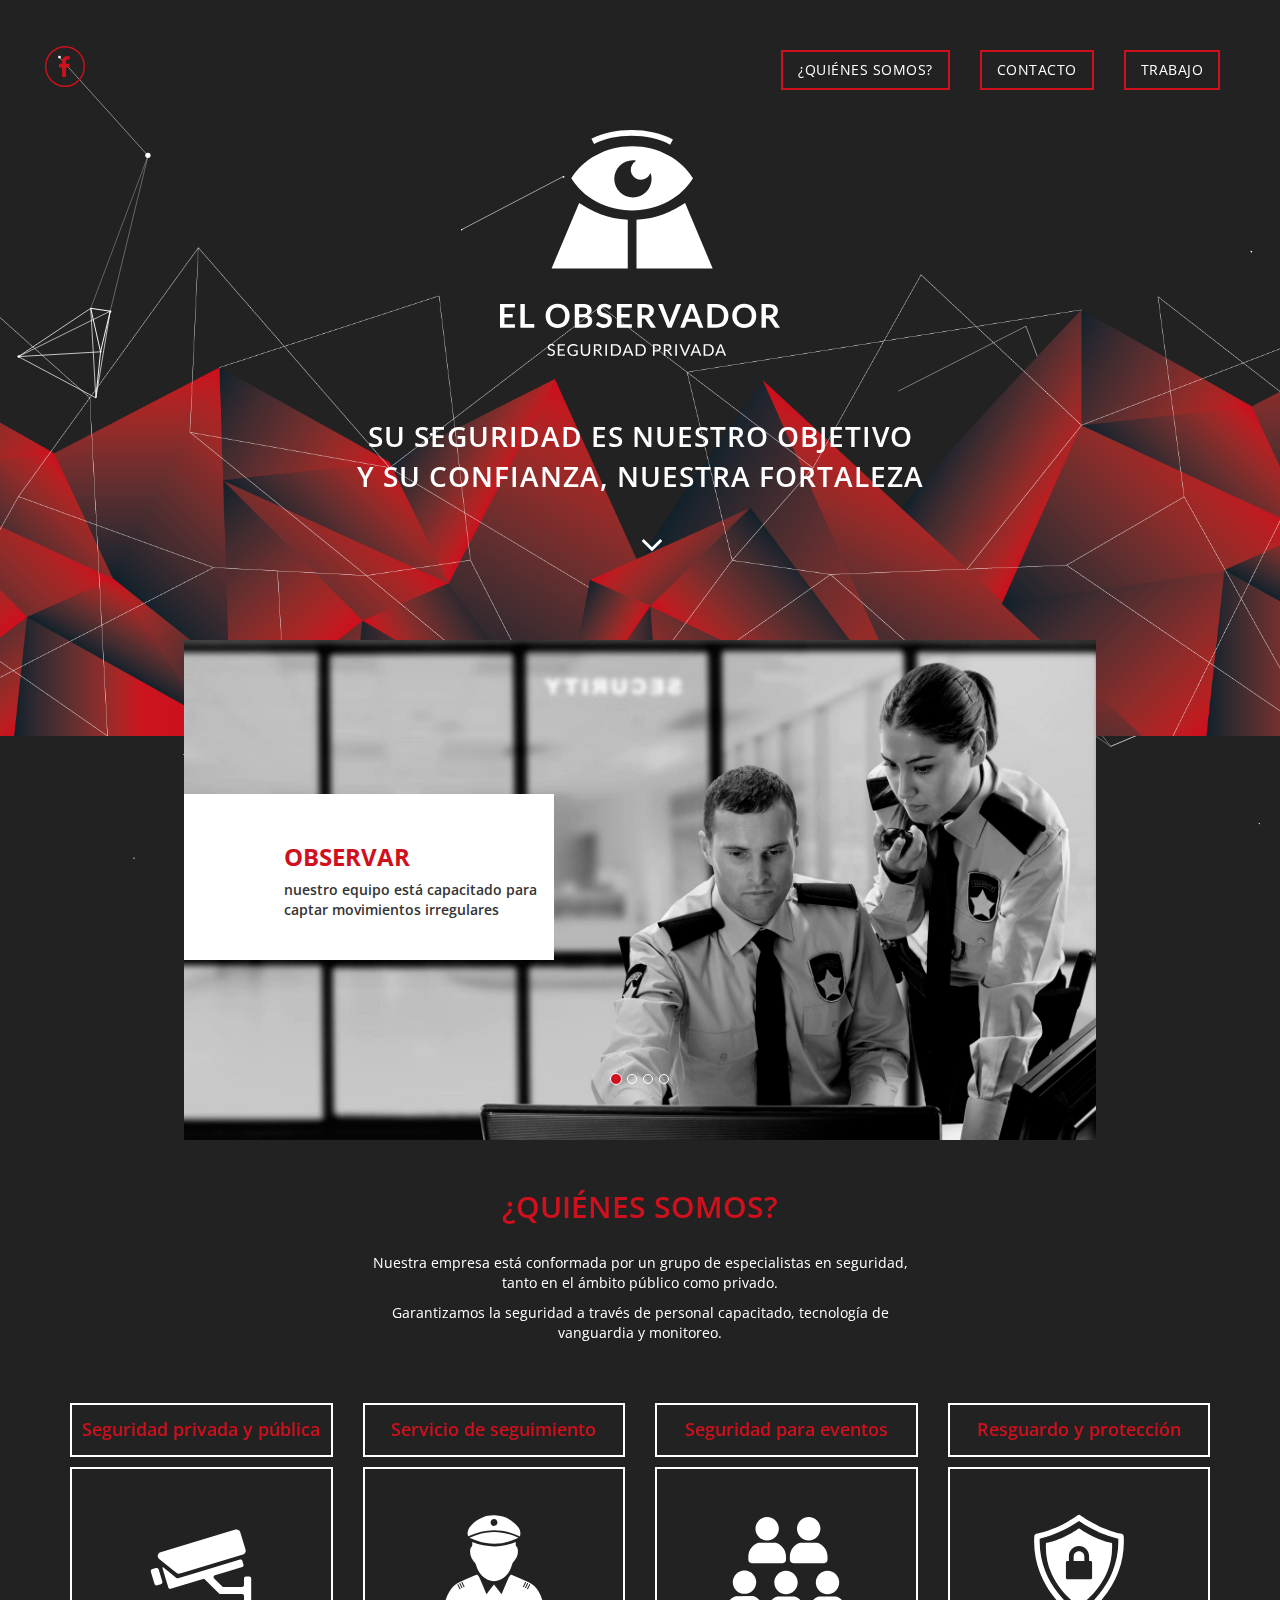
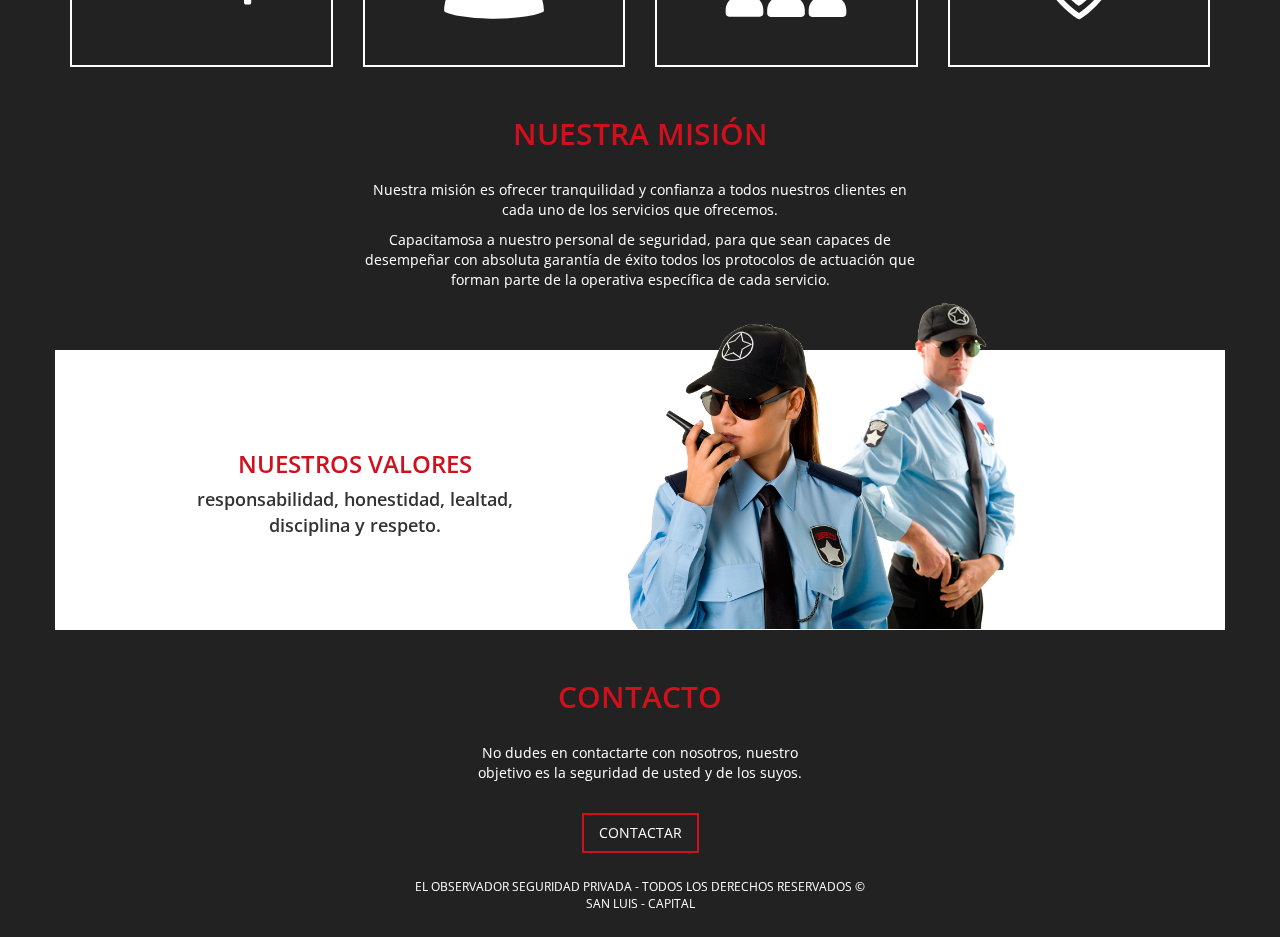
<file: index.html>
<!DOCTYPE html>
<html lang="es">
  <head>
    <meta charset="utf-8">
    <meta http-equiv="X-UA-Compatible" content="IE=edge">
    <meta name="viewport" content="width=device-width, initial-scale=1">

    <title>El Observador | Seguridad Privada</title>

    <!-- posicionamiento -->
    <meta name="description" content="">
    <meta name="author" content="">
    <meta name="summary" content="">
    <meta name="robots" content="">
    <meta name="keywords" content="">

    <!-- media social Facebook -->
    <meta property="og:title" content=""/>
    <meta property="og:url" content=""/>
    <meta property="og:image" content=""/>
    <meta property="og:description" content=""/>

    <link rel="stylesheet" href="css/pagecrossfade.css" type="text/css">
    <link rel="stylesheet" href="css/normalize.css" type="text/css">
    <link rel="stylesheet" href="css/bootstrap.css" type="text/css">
    <link rel="stylesheet" href="css/font-awesome.css" type="text/css">
    <link rel="stylesheet" href="css/style.css?ver=1.0" type="text/css">
    <link rel="stylesheet" href="css/responsive.css?ver=1.0" type="text/css">
    <link rel="icon" href="images/fav.png" type="image/png">

    <!--[if lt IE 9]>
      <script src="https://oss.maxcdn.com/html5shiv/3.7.3/html5shiv.min.js"></script>
      <script src="https://oss.maxcdn.com/respond/1.4.2/respond.min.js"></script>
    <![endif]-->
  </head>

  <body>
    <!-- NAV -->
    <nav class="navbar navbar-default">
      <div class="container-fluid">
        <!-- Brand and toggle get grouped for better mobile display -->

        <div class="social-media">
          <a href="https://www.facebook.com/elobservadorsp/" target="_blank" ><img src="images/facebook.svg" alt="facebook image-link"></a>
        </div>

        <div class="navbar-header">
          <button type="button" class="navbar-toggle x collapsed" data-toggle="collapse" data-target="#bs-example-navbar-collapse-1" aria-expanded="false">
            <span class="sr-only">Toggle navigation</span>
            <span class="icon-bar"></span>
            <span class="icon-bar"></span>
            <span class="icon-bar"></span>
          </button>
        </div>

          <!-- Collect the nav links, forms, and other content for toggling -->
          <div class="collapse navbar-collapse" id="bs-example-navbar-collapse-1">


            <ul class="nav navbar-nav">
              <li><a href="#whoarewe">¿QUIÉNES SOMOS?</a></li>
              <li><a href="contact.html" class="link">CONTACTO</a></li>
              <li><a href="job.html" class="link">TRABAJO</a></li>
            </ul>

          </div>
        </div><!-- /.navbar-collapse -->
      </div><!-- /.container-fluid -->
    </nav>
    <!-- NAV -->

    <!-- HEADER -->
    <header class="home-header">
      <div class="container-fluid">
        <div class="row">

          <div class="brand-header col-xs-12 text-center">
            <img src="images/brand.svg" class="center-block" alt="brand el-observador">
            <h1>SU SEGURIDAD ES NUESTRO OBJETIVO Y SU CONFIANZA, NUESTRA FORTALEZA</h1>
            <div class="bounce">
              <span class="arrow-down"><i class="fa fa-angle-down" aria-hidden="true"></i></span>
            </div>
          </div>

        </div>
      </div>
    </header>
    <!-- HEADER -->

    <!-- SLIDER -->
    <div class="slider hidden-xs">
      <div class="container">
        <div class="row">

          <div class="col-xs-12">
            <div id="carousel-example-generic" class="carousel slide" data-ride="carousel">

              <ol class="carousel-indicators">
                <li data-target="#carousel-example-generic" data-slide-to="0" class="active"></li>
                <li data-target="#carousel-example-generic" data-slide-to="1"></li>
                <li data-target="#carousel-example-generic" data-slide-to="2"></li>
                <li data-target="#carousel-example-generic" data-slide-to="3"></li>
              </ol>

              <div class="carousel-inner" role="listbox">
                <div class="item active">
                  <div class="title-slider">
                    <h3>OBSERVAR</h3>
                    <p>nuestro equipo está capacitado para captar movimientos irregulares</p>
                  </div>
                  <img src="images/slider-1.jpg" class="img-responsive" alt="">
                </div>

                <!-- <div class="item active">
                  <div class="title-slider">
                    <h3>OBSERVAR</h3>
                    <p>nuestro equipo está capacitado para captar movimientos irregulares</p>
                  </div>
                  <img src="images/slider-1.jpg" class="img-responsive" alt="">
                </div>

                <div class="item active">
                  <div class="title-slider">
                    <h3>OBSERVAR</h3>
                    <p>nuestro equipo está capacitado para captar movimientos irregulares</p>
                  </div>
                  <img src="images/slider-1.jpg" class="img-responsive" alt="">
                </div>

                <div class="item active">
                  <div class="title-slider">
                    <h3>OBSERVAR</h3>
                    <p>nuestro equipo está capacitado para captar movimientos irregulares</p>
                  </div>
                  <img src="images/slider-1.jpg" class="img-responsive" alt="">
                </div>                  -->
              </div>

            </div>
          </div>

        </div>
      </div>
    </div>
    <!-- SLIDER -->

    <!-- WHO ARE WE SECTION -->
    <section class="whoarewe-section" id="whoarewe">
      <div class="container">
        <div class="row">

          <div class="col-sm-6 col-sm-offset-3">
            <h2>¿QUIÉNES SOMOS?</h2>
            <p>Nuestra empresa está conformada por un grupo de especialistas en seguridad, tanto en el ámbito público como privado.</p>
            <p>Garantizamos la seguridad a través de personal capacitado, tecnología de vanguardia y monitoreo.</p>
          </div>

        </div>
      </div>
    </section>
    <!-- WHO ARE WE SECTION -->

    <!-- SERVICES SECTION -->
    <section class="services-section">
      <div class="container">
        <div class="row">

          <div class="col-sm-6 col-md-3 service-item">
            <h3>Seguridad privada y pública</h3>
            <div class="content-element">
              <div class="element 1">
                <img src="images/camera.svg" alt="">
              </div>
              <div class="element-hidden 1">
                <div class="text">
                  <p>Protegemos y prevenimos todo tipo de daños y robos, haciendo un relevamiento e informando las irregularidades en su patrimonio.</p>
                </div>
              </div>
            </div>
          </div>
          <div class="col-sm-6 col-md-3 service-item">
            <h3>Servicio de seguimiento</h3>
            <div class="content-element">
              <div class="element 2">
                <img src="images/guard.svg" alt="">
              </div>
              <div class="element-hidden 2">
                <div class="text">
                  <p>Investigaciones privadas  para particulares, todo tipo de asistencia y vigilancia que precise para usted y su familia.</p>
                </div>
              </div>
            </div>
          </div>
          <div class="col-sm-6 col-md-3 service-item">
            <h3>Seguridad para eventos</h3>
            <div class="content-element">
              <div class="element 3">
                <img src="images/people.svg" alt="">
              </div>
              <div class="element-hidden 3">
                <div class="text">
                  <p>Garantizando un trabajo en equipo dinámico, creativo, emprendedor, honesto y profesional.</p>
                </div>
              </div>
            </div>
          </div>
          <div class="col-sm-6 col-md-3 service-item">
            <h3>Resguardo y protección</h3>
            <div class="content-element">
              <div class="element 4">
                <img src="images/security.svg" alt="">
              </div>
              <div class="element-hidden 4">
                <div class="text">
                  <p>A su disposición para cubrir cualquier necesidad en materia de protección y resguardo de personas.</p>
                </div>
              </div>
            </div>
          </div>

        </div>
      </div>
    </section>
    <!-- SERVICES SECTION -->

    <!-- MISION SECTION -->
    <section class="mision-section">
      <div class="container">
        <div class="row">

          <div class="col-sm-6 col-sm-offset-3">
            <h2>NUESTRA MISIÓN</h2>
            <p>Nuestra misión es ofrecer tranquilidad y confianza a todos nuestros clientes en cada uno de los servicios que ofrecemos.</p>
            <p>Capacitamosa a nuestro personal de seguridad, para que sean capaces de desempeñar con absoluta garantía de éxito todos los protocolos de actuación que forman parte de la operativa específica de cada servicio.</p>
          </div>

        </div>
      </div>
    </section>
    <!-- MISION SECTION -->

    <!-- BANNER SECTION -->
    <section class="banner-section">
      <div class="container">
        <div class="row">

          <div class="banner col-xs-12">
            <div class="col-xs-12 col-sm-6 content-text">
              <div class="text">
                <h3>NUESTROS VALORES</h3>
                <p>responsabilidad, honestidad, lealtad, disciplina y respeto.</p>
              </div>
            </div>
            <div class="col-xs-12 col-sm-6">
              <img src="images/seguridad.png" class="img-seguridad center-block" alt="seguridad">
            </div>
          </div>

        </div>
      </div>
    </section>
    <!-- BANNER SECTION -->

    <!-- CONTACTO SECTION -->
    <section id="contact-section" class="contact-section">
      <div class="container">
        <div class="row">

          <div class="col-sm-6 col-sm-offset-3 col-md-4 col-md-offset-4">
            <h2>CONTACTO</h2>
            <p>No dudes en contactarte con nosotros, nuestro objetivo es la seguridad de usted y de los suyos.</p>
            <a href="contact.php" class="btn btn-primary">CONTACTAR</a>
          </div>

        </div>
      </div>
    </section>
    <!-- CONTACTO SECTION -->


    <footer>
      <div class="container">
        <div class="row">

          <div class="col-sm-6 col-sm-offset-3 text-center">
            <p>EL OBSERVADOR SEGURIDAD PRIVADA - TODOS LOS DERECHOS RESERVADOS &copy;</p>
            <p>SAN LUIS - CAPITAL</p>
          </div>

        </div>
      </div>
    </footer>


    <!-- BACKGROUND -->
    <div class="background-brand">
      <img src="images/background-brand.png" class="bg-image-brand center-block" alt="background brand">
    </div>
    <div class="background-cover"></div>
    <canvas class="background header"></canvas>
    <canvas class="background body"></canvas>
    <!-- BACKGROUND -->

    <script src="js/jquery-3.1.0.min.js" type="text/javascript"></script>
    <script src="js/bootstrap.min.js" type="text/javascript"></script>
    <script src="js/particlesBody.min.js" type="text/javascript"></script>
    <script src="js/particlesHeader.min.js" type="text/javascript"></script>
    <script src="js/main.js" type="text/javascript"></script>
    <script src="js/pagecrossfade-min.js" type="text/javascript"></script>
    <script>
     $(function() {
       $('body').pageCrossFade({
         duration: 350,
         easing: 'swing',
         links: '.link'
       });
     });
    </script>
  </body>
</html>
</file>
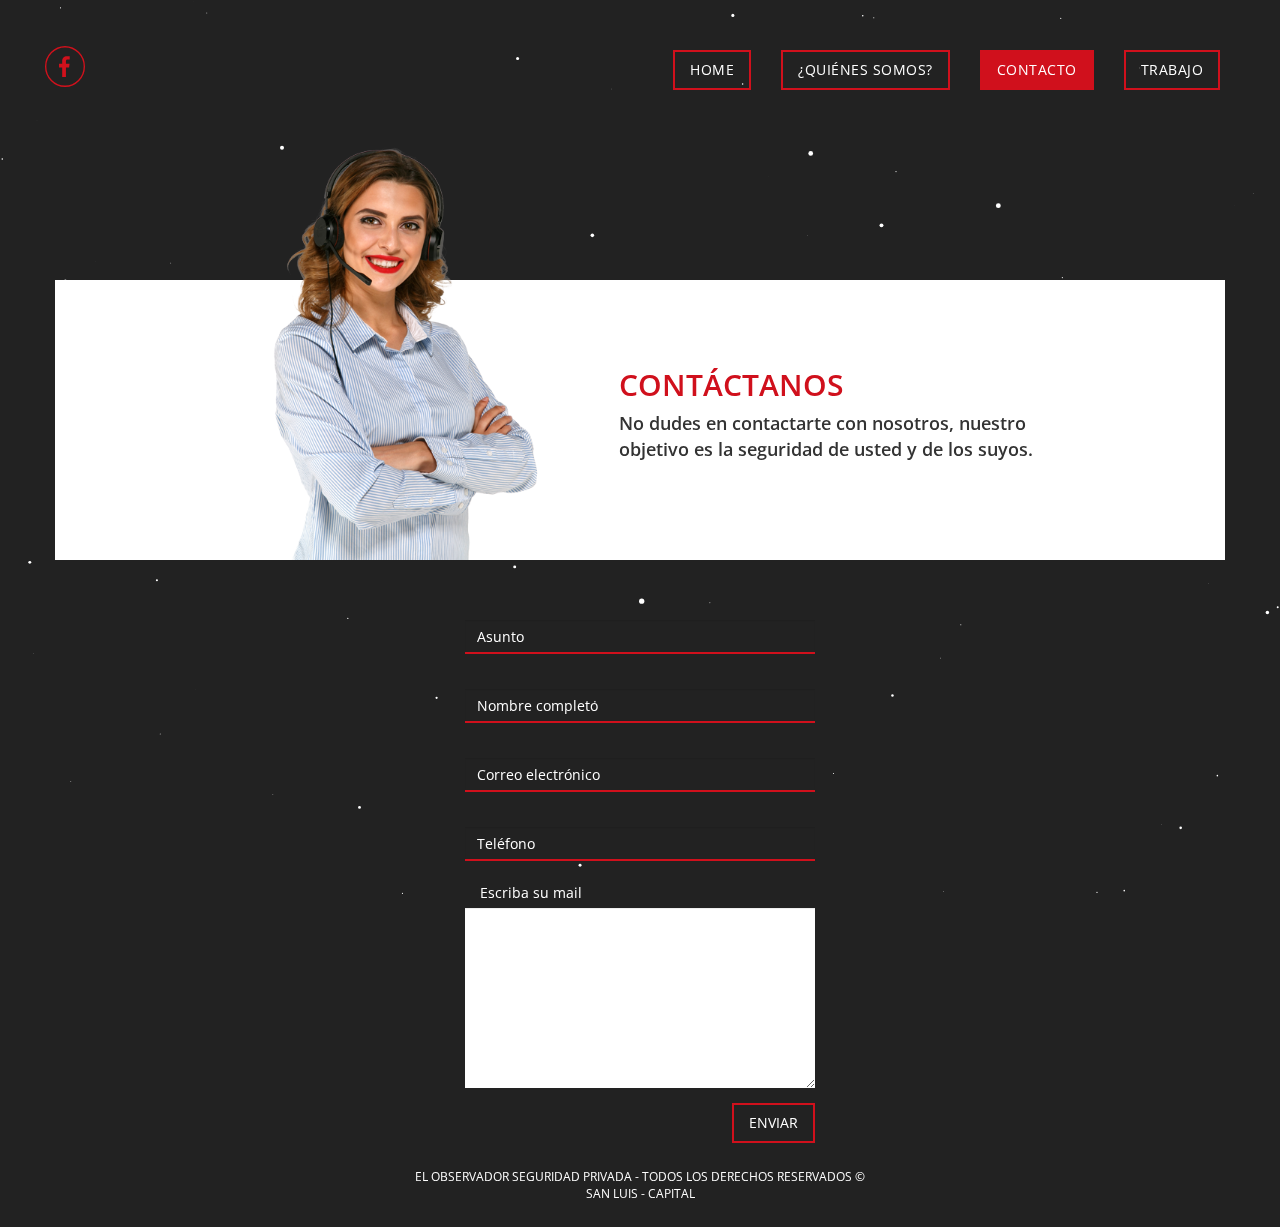
<file: contact.html>
<!DOCTYPE html>
<html lang="es">
  <head>
    <meta charset="utf-8">
    <meta http-equiv="X-UA-Compatible" content="IE=edge">
    <meta name="viewport" content="width=device-width, initial-scale=1">

    <title>El Observador | Seguridad Privada</title>

    <!-- posicionamiento -->
    <meta name="description" content="">
    <meta name="author" content="">
    <meta name="summary" content="">
    <meta name="robots" content="">
    <meta name="keywords" content="">

    <!-- media social Facebook -->
    <meta property="og:title" content=""/>
    <meta property="og:url" content=""/>
    <meta property="og:image" content=""/>
    <meta property="og:description" content=""/>

    <link rel="stylesheet" href="css/pagecrossfade.css" type="text/css">
    <link rel="stylesheet" href="css/normalize.css" type="text/css">
    <link rel="stylesheet" href="css/bootstrap.css" type="text/css">
    <link rel="stylesheet" href="css/font-awesome.css" type="text/css">
    <link rel="stylesheet" href="css/style.css?ver=1.0" type="text/css">
    <link rel="stylesheet" href="css/responsive.css?ver=1.0" type="text/css">
    <link rel="icon" href="images/fav.png" type="image/png">

    <!--[if lt IE 9]>
      <script src="https://oss.maxcdn.com/html5shiv/3.7.3/html5shiv.min.js"></script>
      <script src="https://oss.maxcdn.com/respond/1.4.2/respond.min.js"></script>
    <![endif]-->
  </head>

  <body>
    <!-- NAV -->
    <nav class="navbar navbar-default">
      <div class="container-fluid">
        <!-- Brand and toggle get grouped for better mobile display -->

        <div class="social-media">
          <a href="https://www.facebook.com/elobservadorsp/" target="_blank" ><img src="images/facebook.svg" alt="facebook image-link"></a>
        </div>

        <div class="navbar-header">
          <button type="button" class="navbar-toggle x collapsed" data-toggle="collapse" data-target="#bs-example-navbar-collapse-1" aria-expanded="false">
            <span class="sr-only">Toggle navigation</span>
            <span class="icon-bar"></span>
            <span class="icon-bar"></span>
            <span class="icon-bar"></span>
          </button>
        </div>

          <!-- Collect the nav links, forms, and other content for toggling -->
          <div class="collapse navbar-collapse" id="bs-example-navbar-collapse-1">


            <ul class="nav navbar-nav">
              <li><a href="index.html" class="link">HOME</a></li>
              <li><a href="index.html#whoarewe" class="link">¿QUIÉNES SOMOS?</a></li>
              <li><a href="contact.html" class="link active">CONTACTO</a></li>
              <li><a href="job.html" class="link">TRABAJO</a></li>
            </ul>

          </div>
        </div><!-- /.navbar-collapse -->
      </div><!-- /.container-fluid -->
    </nav>
    <!-- NAV -->

    <header class="contact-header">
      <div class="container">
        <div class="row">

          <div class="brand-header col-xs-12 visible-xs">
            <a href="index.html"><img src="images/brand.svg" class="center-block" alt="brand el-observador"></a>
          </div>

          <div class="banner col-xs-12">
            <div class="col-xs-12 col-sm-6">
              <img src="images/call-center.png" class="img-call-center center-block hidden-xs" alt="call-center">
            </div>
            <div class="col-xs-12 col-sm-6 content-text">
              <div class="text">
                <h2>CONTÁCTANOS</h2>
                <p>No dudes en contactarte con nosotros, nuestro objetivo es la seguridad de usted y de los suyos.</p>
              </div>
            </div>
          </div>

        </div>
      </div>
    </header>

    <section id="contact-form-section" class="contact-form-section">
      <div class="container">
        <div class="row">

          <div class="col-xs-12">
            <div class="formulario col-md-4 col-md-offset-4">
              <?php echo $error; ?>
              <form class="form-horizontal" action="contact.php#contact-form-section" method="POST" name="sendemail-contact" id="sendemail-contact" onsubmit="return validationContact()">
                <div class="form-group">
                  <label for="form-subjet" class="control-label"></label>
                  <input type="text" class="form-control error-form" name="form-subjet" id="form-subjet" placeholder="Asunto">
                  <p class="subjet error">Este campo es obligatorio.</p>
                </div>
                <div class="form-group">
                  <label for="form-name" class="control-label"></label>
                  <input type="text" class="form-control" name="form-name" id="form-name" placeholder="Nombre completo">
                  <p class="name error">Este campo es obligatorio.</p>
                </div>
                <div class="form-group">
                  <label for="form-email" class="control-label"></label>
                  <input type="text" class="form-control" name="form-email" id="form-email" placeholder="Correo electrónico">
                  <p class="email1 error">Este campo es obligatorio.</p>
                  <p class="email2 error">Por favor agregar un mail correcto.</p>
                </div>
                <div class="form-group">
                  <label for="form-phone" class="control-label"></label>
                  <input type="text" class="form-control" name="form-phone" id="form-phone" placeholder="Teléfono">
                  <p class="phone error">Este campo es obligatorio.</p>
                </div>
                <div class="form-group">
                  <label for="textArea" class="control-label">Escriba su mail</label>
                  <textarea class="form-control textarea" name="form-comment" rows="3" id="form-comment" style="margin: 5px -5.84375px 0px 0px; height: 180px; width: 100%;"></textarea>
                  <p class="message error">Este campo es obligatorio.</p>
                </div>
                <input type="submit" class="btn btn-primary pull-right" name="sendemail-contact" value="ENVIAR">
              </form>
            </div>
          </div>

        </div>
      </div>
    </section>

    <footer>
      <div class="container">
        <div class="row">

          <div class="col-sm-6 col-sm-offset-3 text-center">
            <p>EL OBSERVADOR SEGURIDAD PRIVADA - TODOS LOS DERECHOS RESERVADOS &copy;</p>
            <p>SAN LUIS - CAPITAL</p>
          </div>

        </div>
      </div>
    </footer>

    <!-- BACKGROUND -->
    <canvas class="background body"></canvas>
    <!-- BACKGROUND -->

    <script src="js/jquery-3.1.0.min.js" type="text/javascript"></script>
    <script src="js/bootstrap.min.js" type="text/javascript"></script>
    <script src="js/particlesBody.min.js" type="text/javascript"></script>
    <script src="js/validation-contact.js" type="text/javascript"></script>
    <script src="js/main.js" type="text/javascript"></script>
    <script src="js/pagecrossfade-min.js" type="text/javascript"></script>
    <script>
     $(function() {
       $('body').pageCrossFade({
         duration: 350,
         easing: 'swing',
         links: '.link'
       });
     });
    </script>
  </body>
</html>
</file>
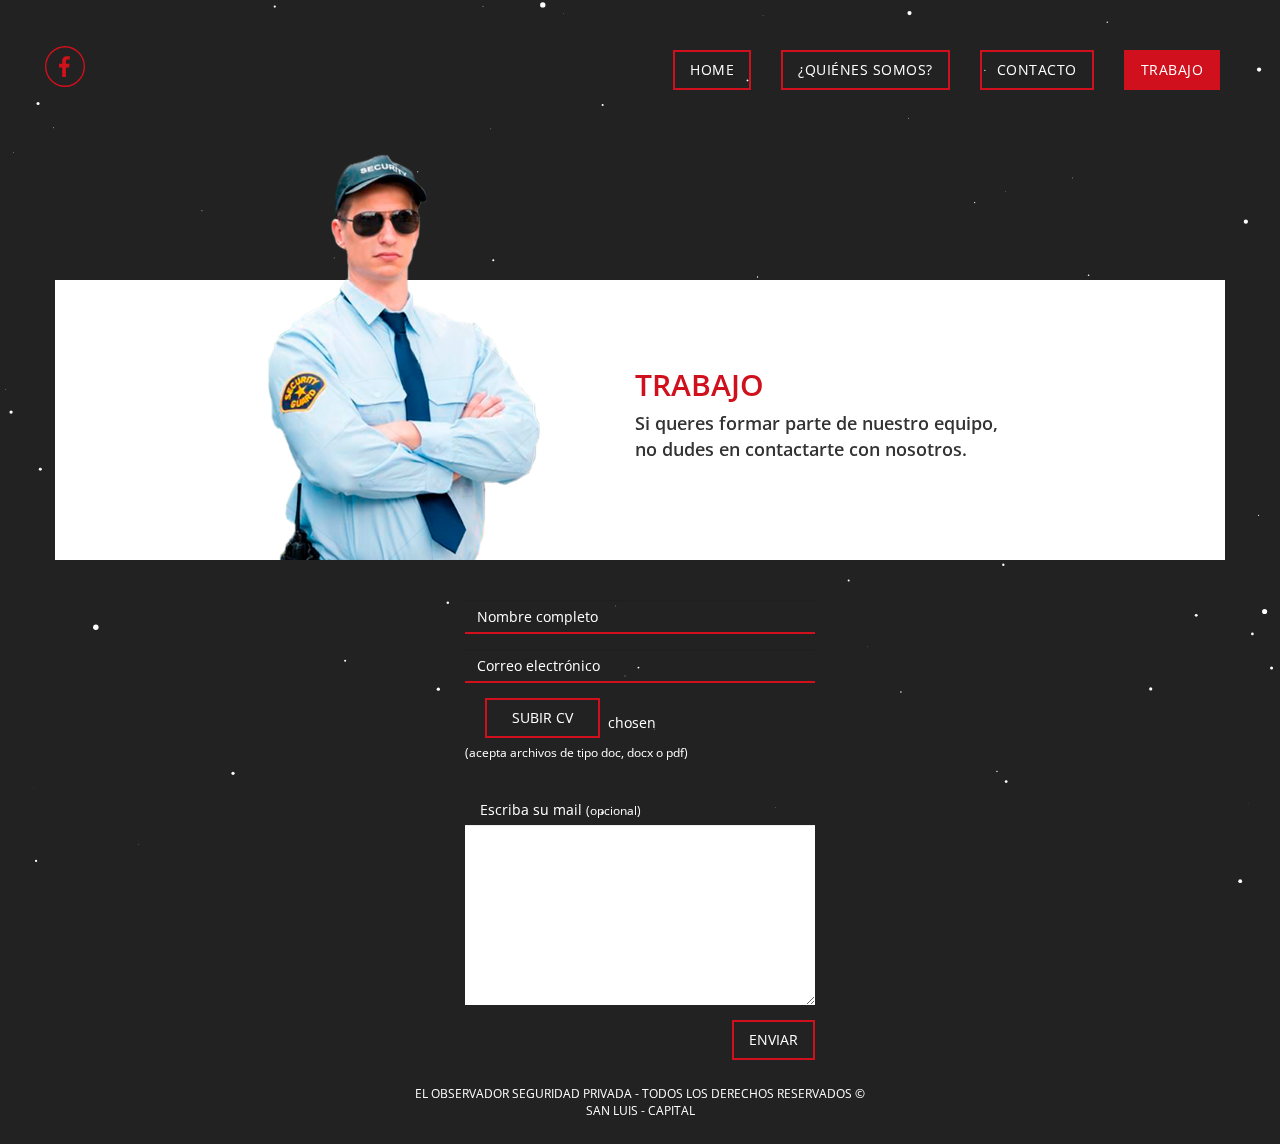
<file: job.html>
<!DOCTYPE html>
<html lang="es">
  <head>
    <meta charset="utf-8">
    <meta http-equiv="X-UA-Compatible" content="IE=edge">
    <meta name="viewport" content="width=device-width, initial-scale=1">

    <title>El Observador | Seguridad Privada</title>

    <!-- posicionamiento -->
    <meta name="description" content="">
    <meta name="author" content="">
    <meta name="summary" content="">
    <meta name="robots" content="">
    <meta name="keywords" content="">

    <!-- media social Facebook -->
    <meta property="og:title" content=""/>
    <meta property="og:url" content=""/>
    <meta property="og:image" content=""/>
    <meta property="og:description" content=""/>

    <link rel="stylesheet" href="css/pagecrossfade.css" type="text/css">
    <link rel="stylesheet" href="css/normalize.css" type="text/css">
    <link rel="stylesheet" href="css/bootstrap.css" type="text/css">
    <link rel="stylesheet" href="css/font-awesome.css" type="text/css">
    <link rel="stylesheet" href="css/style.css?ver=1.2" type="text/css">
    <link rel="stylesheet" href="css/responsive.css?ver=1.0" type="text/css">
    <link rel="icon" href="images/fav.png" type="image/png">

    <!--[if lt IE 9]>
      <script src="https://oss.maxcdn.com/html5shiv/3.7.3/html5shiv.min.js"></script>
      <script src="https://oss.maxcdn.com/respond/1.4.2/respond.min.js"></script>
    <![endif]-->
  </head>

  <body>
    <!-- NAV -->
    <nav class="navbar navbar-default">
      <div class="container-fluid">
        <!-- Brand and toggle get grouped for better mobile display -->

        <div class="social-media">
          <a href="https://www.facebook.com/elobservadorsp/" target="_blank" ><img src="images/facebook.svg" alt="facebook image-link"></a>
        </div>

        <div class="navbar-header">
          <button type="button" class="navbar-toggle x collapsed" data-toggle="collapse" data-target="#bs-example-navbar-collapse-1" aria-expanded="false">
            <span class="sr-only">Toggle navigation</span>
            <span class="icon-bar"></span>
            <span class="icon-bar"></span>
            <span class="icon-bar"></span>
          </button>
        </div>

          <!-- Collect the nav links, forms, and other content for toggling -->
          <div class="collapse navbar-collapse" id="bs-example-navbar-collapse-1">


            <ul class="nav navbar-nav">
              <li><a href="index.html" class="link">HOME</a></li>
              <li><a href="index.html#whoarewe" class="link">¿QUIÉNES SOMOS?</a></li>
              <li><a href="contact.html" class="link">CONTACTO</a></li>
              <li><a href="job.html" class="link active">TRABAJO</a></li>
            </ul>

          </div>
        </div><!-- /.navbar-collapse -->
      </div><!-- /.container-fluid -->
    </nav>
    <!-- NAV -->

    <header class="job-header">
      <div class="container">
        <div class="row">

          <div class="brand-header col-xs-12 visible-xs">
            <a href="index.html"><img src="images/brand.svg" class="center-block" alt="brand el-observador"></a>
          </div>

          <div class="banner col-xs-12">
            <div class="col-xs-12 col-sm-6">
              <img src="images/job.png" class="img-job center-block hidden-xs" alt="call-center">
            </div>
            <div class="col-xs-12 col-sm-6 content-text">
              <div class="text">
                <h2>TRABAJO</h2>
                <p>Si queres formar parte de nuestro equipo, no dudes en contactarte con nosotros.</p>
              </div>
            </div>
          </div>

        </div>
      </div>
    </header>

    <section id="job-form-section" class="job-form-section">
      <div class="container">
        <div class="row">

          <div class="col-xs-12">
            <div class="formulario col-md-4 col-md-offset-4">
              <?php echo $error; ?>
              <form class="form-horizontal" action="job.php#job-form-section" method="POST" name="sendemail-job" id="sendemail-job" onsubmit="return validationJob()" enctype="multipart/form-data">
                <div class="form-group">
                  <input type="text" class="form-control" name="form-name" id="form-name" placeholder="Nombre completo">
                  <p class="name error">Este campo es obligatorio.</p>
                </div>
                <div class="form-group">
                  <input type="text" class="form-control" name="form-email" id="form-email" placeholder="Correo electrónico">
                  <p class="email1 error">Este campo es obligatorio.</p>
                  <p class="email2 error">Por favor agregar un mail correcto.</p>
                </div>
                <div class="form-group">
                  <div class="form-file">
                    <div class="btn-file">SUBIR CV</div>
                    <div class="form-file-cover"></div>
                    <input type="file" class="form-file" name="form-file" id="form-file" accept=".doc, .docx, .pdf">
                    <p><small>(acepta archivos de tipo doc, docx o pdf)</small></p>
                    <p class="file error">Este campo es obligatorio.</p>
                  </div>
                </div>
                <div class="form-group">
                  <label for="textArea" class="control-label">Escriba su mail <small>(opcional)</small></label>
                  <textarea class="form-control textarea" name="form-comment" rows="3" id="form-comment" style="margin: 5px -5.84375px 0px 0px; height: 180px; width: 100%;"></textarea>
                </div>
                <input type="submit" class="btn btn-primary pull-right" name="sendemail-job" value="ENVIAR">
              </form>
            </div>
          </div>

        </div>
      </div>
    </section>

    <footer>
      <div class="container">
        <div class="row">

          <div class="col-sm-6 col-sm-offset-3 text-center">
            <p>EL OBSERVADOR SEGURIDAD PRIVADA - TODOS LOS DERECHOS RESERVADOS &copy;</p>
            <p>SAN LUIS - CAPITAL</p>
          </div>

        </div>
      </div>
    </footer>

    <!-- BACKGROUND -->
    <canvas class="background body"></canvas>
    <!-- BACKGROUND -->

    <script src="js/jquery-3.1.0.min.js" type="text/javascript"></script>
    <script src="js/bootstrap.min.js" type="text/javascript"></script>
    <script src="js/particlesBody.min.js" type="text/javascript"></script>
    <script src="js/validation-job.js" type="text/javascript"></script>
    <script src="js/main.js" type="text/javascript"></script>
    <script src="js/pagecrossfade-min.js" type="text/javascript"></script>
    <script>
     $(function() {
       $('body').pageCrossFade({
         duration: 350,
         easing: 'swing',
         links: '.link'
       });
     });
    </script>
  </body>
</html>
</file>
<file: css/pagecrossfade.css>
body {
  animation: pagecrossfade 1.5s;
  -webkit-transition-timing-function: ease-in-out;
  transition-timing-function: ease-in-out; }

@keyframe pagecrossfade {
  from {
    opacity: 0; }
  to {
    opacity: 1; } }

@-webkit-keyframes pagecrossfade {
  from {
    opacity: 0; }
  to {
    opacity: 1; } }
</file>
<file: css/style.css>
body {
  background-color: #222222;
}

html, body {
  margin: 0;
  padding: 0;
}

/* CLASES ESPECIALES
===================== */
.btn.btn-primary {
  background-color: transparent;
  border: 2px solid #D0101C;
  border-radius: 0;
  padding: 8px 15px;
  transition: all ease 0.5s;
}

.active {
  background-color: rgba(208, 16, 28);
}

/* GENERALES
================== */
a {
  text-decoration: none;
}
a:hover,
a:focus {
  text-decoration: none;
}

h2 {
  margin-top: 0;
}

h2, h3, h4, h5 {
  font-weight: 600;
  color: #D0101C;
}

section {
  text-align: center;
  padding: 25px 0;
}

section p {
  color: #ffffff;
}

section h2 {
  margin-bottom: 30px;
}

/* BACKGROUND
================= */
.background {
  position: absolute;
  display: block;
  top: 0;
  left: 0;
  z-index: 0;
}

.fixed {
  position: fixed;
  z-index: -5;
}

.back-position {
  z-index: -3;
}

.background-brand {
  position: fixed;
  bottom: 170px;
  left: 0;
  right: 0;
  z-index: -10;
  transition: all ease 1s;
}

.bg-image-brand {
  width: 270px;
}

.background-cover {
  width: 100%;
  height: 600px;
  background-color: #222222;
  position: absolute;
  top: 0;
  left: 0;
  z-index: -4;
}

/* NAV
=========== */
.navbar {
  min-height: 80px;
}

.navbar .navbar-nav {
  display: inline-block;
  float: none;
  vertical-align: top;
  margin-right: 30px;
}

.navbar .navbar-collapse {
  text-align: center;
}

.navbar-default {
  background-color: transparent;
  border: none;
  border-radius: 0;
  margin-top: 30px;
}

.navbar-nav {
  margin-left: auto;
  margin-right: auto;
}

.navbar-nav > li > a {
  border: 2px solid #D0101C;
  padding: 8px 15px;
  letter-spacing: 0.5px;
  margin-top: 15px;
  transition: all ease 0.5s;
}

.navbar-default .navbar-nav > li > a,
.navbar-default .navbar-nav > li > a:hover,
.navbar-default .navbar-nav > li > a:focus {
  color: #ffffff;
}

.navbar.navbar-default {
  -webkit-box-shadow: none;
  box-shadow: none;
}

.navbar.navbar-default .navbar-collapse {
  -webkit-box-shadow: none;
  box-shadow: none;
}

.navbar-default .navbar-toggle {
  border: none;
  border-radius: 0;
  padding: 12px 12px;
  margin-top: 0;
  margin-right: 20px;
  margin-bottom: 22.5px;
}

/* TOGGLE ANIMATION
====================== */
.navbar-default .navbar-toggle .icon-bar {
  width: 22px;
  background-color: #D0101C;
  -webkit-transition: all 0.2s;
  transition: all 0.2s;
}

.navbar-toggle.x .icon-bar:nth-of-type(2) {
	-webkit-transform: rotate(45deg);
	-ms-transform: rotate(45deg);
	transform: rotate(45deg);
	-webkit-transform-origin: 10% 10%;
	-ms-transform-origin: 10% 10%;
	transform-origin: 10% 10%;
}

.navbar-toggle.x .icon-bar:nth-of-type(3) {
	opacity: 0;
	filter: alpha(opacity=0);
}

.navbar-toggle.x .icon-bar:nth-of-type(4) {
	-webkit-transform: rotate(-45deg);
	-ms-transform: rotate(-45deg);
	transform: rotate(-45deg);
	-webkit-transform-origin: 10% 90%;
	-ms-transform-origin: 10% 90%;
	transform-origin: 10% 90%;
}

.navbar-toggle.x.collapsed .icon-bar:nth-of-type(2) {
	-webkit-transform: rotate(0);
	-ms-transform: rotate(0);
	transform: rotate(0);
}

.navbar-toggle.x.collapsed .icon-bar:nth-of-type(3) {
	opacity: 1;
	filter: alpha(opacity=100);
}

.navbar-toggle.x.collapsed .icon-bar:nth-of-type(4) {
	-webkit-transform: rotate(0);
	-ms-transform: rotate(0);
	transform: rotate(0);
}


.navbar-default .navbar-toggle:hover,
.navbar-default .navbar-toggle:focus {
  background-color: transparent;
}

.social-media {
  float: left;
  padding: 0 15px;
}

.social-media img {
  width: 40px;
}

/* HEADER HOME
=============== */
h1 {
  font-size: 18px;
  line-height: normal;
  color: #ffffff;
  font-weight: 600;
  letter-spacing: 1px;
  line-height: 25px;
  margin-top: 50px;
  margin-bottom: 30px;
  padding: 0 15px;
}

.bounce {
	-moz-animation: bounce 3s infinite;
	-webkit-animation: bounce 3s infinite;
	animation: bounce 3s infinite;
}
@-moz-keyframes bounce {
  0%, 20%, 50%, 80%, 100% {
    -moz-transform: translateY(0);
    transform: translateY(0);
  }
  40% {
    -moz-transform: translateY(-30px);
    transform: translateY(-30px);
  }
  60% {
    -moz-transform: translateY(-15px);
    transform: translateY(-15px);
  }
}
@-webkit-keyframes bounce {
  0%, 20%, 50%, 80%, 100% {
    -webkit-transform: translateY(0);
    transform: translateY(0);
  }
  40% {
    -webkit-transform: translateY(-30px);
    transform: translateY(-30px);
  }
  60% {
    -webkit-transform: translateY(-15px);
    transform: translateY(-15px);
  }
}
@keyframes bounce {
  0%, 20%, 50%, 80%, 100% {
    -moz-transform: translateY(0);
    -ms-transform: translateY(0);
    -webkit-transform: translateY(0);
    transform: translateY(0);
  }
  40% {
    -moz-transform: translateY(-30px);
    -ms-transform: translateY(-30px);
    -webkit-transform: translateY(-30px);
    transform: translateY(-30px);
  }
  60% {
    -moz-transform: translateY(-15px);
    -ms-transform: translateY(-15px);
    -webkit-transform: translateY(-15px);
    transform: translateY(-15px);
  }
}

.arrow-down i {
  font-size: 36px;
  color: #ffffff;
  text-align: center;
  position: absolute;
}

/* SLIDER
=============== */
.slider {
  margin-bottom: 25px;
}

.carousel {
  margin-top: 120px;
}

.carousel-inner {
  height: 500px;
}

.carousel-indicators {
  bottom: 140px;
}

.carousel-indicators .active {
  background-color: #D0101C;
}

.title-slider {
  position: absolute;
  background-color: #ffffff;
  z-index: 1;
  padding: 15px 0 15px 80px;
  top: 25%;
}

.title-slider h3 {
  font-weight: bold;
}

.title-slider p {
  width: 260px;
  font-weight: 600;
}

/* SERVICES
================== */
section.services-section h3 {
  font-size: 18px;
  border: 2px solid #ffffff;
  padding: 15px 8px;
  margin: 0 0 10px 0;
}

section.services-section .content-element {
  width: 100%;
  height: 200px;
  display: table;
  position: relative;
  border: 2px solid #ffffff;
  cursor: pointer;
  transition: all ease 0.3s;
  overflow: hidden;
}

section.services-section .content-element:hover {
  background-color: rgba(255,255,255,0.5);
}

section.services-section .service-item {
  margin-top: 30px;
}
section.services-section .service-item:first-of-type {
  margin-top: 0;
}

section.services-section .element {
  display: table-cell;
  vertical-align: middle;
}

section.services-section .element-hidden {
  width: 100%;
  height: 100%;
  background-color: #ffffff;
  position: absolute;
  padding: 15px;
  bottom: 0px;
  left: 0;
  display: none;
}

section.services-section .element-hidden .text {
  width: 100%;
  height: 100%;
  display: table;
}

section.services-section .element-hidden p {
  color: #D0101C;
  font-weight: 600;
  display: table-cell;
  vertical-align: middle;
}

/* BANNER SECTION HOME
======================== */
section.banner-section .banner {
  width: 100%;
  height: auto;
  background-color: #ffffff;
}

section.banner-section .banner .content-text {
  display: table;
  height: 100%;
  padding: 30px 0;
}

section.banner-section .banner .text {
  display: table-cell;
  vertical-align: middle;
}

section.banner-section .banner p {
  color: #333333;
  font-size: 18px;
  font-weight: 600;
}

section.banner-section .banner .img-seguridad {
  width: 250px;
  transform: translateX(-10px);
}

/* CONTACTO SECTION HOME
===========================*/
section.contact-section p {
  margin-bottom: 30px;
}

/* FOOTER
============= */
footer {
  margin-bottom: 15px;
}

footer p:first-of-type {
  margin-bottom: 0;
}

footer p {
  font-size: 12px;
  color: #ffffff;
}

/* CONTACT-FORM SECTION
========================== */
header.contact-header {
  margin-bottom: 15px;
}

header.contact-header .brand-header {
  margin-bottom: 50px;
}

header.contact-header .banner {
  width: 100%;
  height: auto;
}

header.contact-header .banner .content-text {
  display: table;
  height: 100%;
}

header.contact-header .banner .text {
  display: table-cell;
  vertical-align: middle;
}

header.contact-header .banner p {
  text-transform: uppercase;
  color: #ffffff;
  font-size: 18px;
  font-weight: 600;
}

header.contact-header .banner p,
header.contact-header .banner h2 {
  text-align: center;
}

/* JOB-FORM SECTION
========================== */
header.job-header {
  margin-bottom: 15px;
}

header.job-header .brand-header {
  margin-bottom: 50px;
}

header.job-header .banner {
  width: 100%;
  height: auto;
}

header.job-header .banner .content-text {
  display: table;
  height: 100%;
}

header.job-header .banner .text {
  display: table-cell;
  vertical-align: middle;
}

header.job-header .banner p {
  text-transform: uppercase;
  color: #ffffff;
  font-size: 18px;
  font-weight: 600;
}

header.job-header .banner p,
header.job-header .banner h2 {
  text-align: center;
}


/* FORM FOR JOB AND CONTACT
==============================*/

.formulario {
  text-align: left;
}

.form-horizontal .form-group {
	margin-left: 0;
	margin-right: 0;
}

.form-control {
	color: #ffffff;
	background-color: transparent;
	border: none;
	border-bottom: 2px solid #D0101C;
	border-radius: 0;
	outline: none;
}

.form-file {
  color: #ffffff;
  padding-top: 6px;
  padding-bottom: 6px;
}

.form-control:focus {
	border: none;
	border-bottom: 2px solid #D0101C;
	outline: none;
	box-shadow: none;
}

.form-file {
  border: none;
	outline: none;
	box-shadow: none;
}

.control-label {
	font-weight: 400;
	padding-left: 15px;
}

.form-group input::placeholder {
	color: #ffffff;
	opacity: 1;
}

.form-group input:focus::placeholder {
	color: #555555;
	opacity: 0.5;
}

.form-control.textarea {
	color: #555555;
	border-bottom: none;
	background-color: #ffffff;
}

label.control-label {
  color: #ffffff;
}

.error {
	margin-top: 10px;
	margin-bottom: 0;
	display: none;
}

.error:after {
	color: #C01717;
	content: '\f00d';
	font-family: FontAwesome;
	margin-left: 15px;
}

.form-file {
  position: relative;
}

.form-file-cover {
  width: 143px;
  height: 27px;
  background-color: #222222;
  position: absolute;
  top: 12px;
  left: 0;
  z-index: 1;
  pointer-events: none;
}

.btn-file {
  background-color: transparent;
  border: 2px solid #D0101C;
  border-radius: 0;
  padding: 8px 25px;
  position: absolute;
  bottom: 40px;
  left: 20px;
  z-index: 2;
  pointer-events: none;
}
</file>
<file: css/responsive.css>
@media (min-width: 480px) {
  /* HEADER HOME
  ================ */
  h1 {
    width: 430px;
    margin-left: auto;
    margin-right: auto;
  }

}
@media (min-width: 768px) {
  /* BACKGROUND
  ================= */
  .bg-image-brand {
    width: 320px;
  }
  
  /* NAV
  ==========*/
  .navbar-default {
    margin-top: 50px;
  }

  .navbar-nav > li > a {
    margin-top: 0;
    margin-right: 30px;
  }

  .navbar-default .navbar-nav > li > a:hover,
  .navbar-default .navbar-nav > li > a:focus,
  .navbar-default .navbar-nav > li > a:active {
    transform: translateY(-5px);
  }

  .btn.btn-primary:hover,
  .btn.btn-primary:focus,
  .btn.btn-primary:active {
    background-color: transparent;
    transform: translateY(-5px);
    border: 2px solid #D0101C;
    outline: 0 solid transparent;
  }

  .navbar-nav > li:last-of-type > a {
    margin-right: 0;
  }

  .social-media {
    padding: 0 30px;
    margin-top: -4px;
  }

  /* HEADER HOME
  =============== */
  header.home-header {
    width: 100%;
    height: 570px;
    background: url(../images/header.png) no-repeat center center;
    background-size: contain;
    margin-top: 50px;
  }

  header.home-header img {
    transform: translateY(-50px);
    width: 280px;
  }

  h1 {
    width: 600px;
    font-size: 28px;
    line-height: 40px;
    margin-top: 10px;
  }

  /* SLIDER
  =========== */
  .carousel {
    margin-top: -190px;
  }

  .carousel-inner {
    width: 95%;
    margin-left: 2.5%;
  }

  .carousel-indicators {
    bottom: 155px;
  }

  /* SERVICES SECTION
  ====================== */
  section.services-section .service-item {
    margin-top: 0;
  }

  /* BANNER SECTION HOME
  ============================ */
  section.banner-section .banner .text {
    transform: translateX(-15px);
  }

  section.banner-section .banner p {
    padding: 0 30px;
  }

  section.banner-section .banner {
    height: 280px;
  }

  section.banner-section .banner .img-seguridad {
    width: 450px;
    transform: translate(-95px,-58px);
  }

  /* CONTACT-FORM SECTION
  ==========================  */
  header.contact-header {
    margin-top: 150px;
  }

  header.contact-header .banner {
    background-color: #ffffff;
    height: 280px;
  }

  header.contact-header .banner .text {
    transform: translateX(0px);
    padding: 0;
  }

  header.contact-header .banner p,
  header.contact-header .banner h2 {
    text-align: left;
  }

  header.contact-header .banner p {
    text-transform: none;
    color: #333333;
  }

  header.contact-header .banner .img-call-center {
    width: 600px;
    transform: translate(-120px,-170px);
  }

  /* JOB-FORM SECTION
  ==========================  */
  header.job-header {
    margin-top: 150px;
  }

  header.job-header .banner {
    background-color: #ffffff;
    height: 280px;
  }

  header.job-header .banner .text {
    transform: translateX(0px);
    padding: 0 20px;
  }

  header.job-header .banner p,
  header.job-header .banner h2 {
    text-align: left;
  }

  header.job-header .banner p {
    text-transform: none;
    color: #333333;
  }

  header.job-header .banner .img-job {
    width: 600px;
    transform: translate(-120px,-170px);
  }

}

@media (min-width: 992px) {
  /* NAV
  ==========*/
  .navbar .navbar-nav {
    float: right;
  }

  /* SLIDER
  =========== */
  .carousel {
    margin-top: -150px;
  }

  .carousel-inner {
    width: 80%;
    margin-left: 10%;
  }

  .carousel-indicators {
    bottom: 130px;
  }

  .title-slider {
    top: 30%;
  }

  /* BANNER SECTION
  =================== */
  section.banner-section .banner .text {
    transform: translateX(0);
  }

  section.banner-section .banner p {
    padding: 0 100px;
  }

  /* CONTACT-FORM SECTION
  ==========================  */
  header.contact-header .banner .text {
    transform: translateX(-40px);
  }

  header.contact-header .banner .img-call-center {
    width: 600px;
    transform: translate(-50px,-170px);
  }

  /* JOB-FORM SECTION
  ==========================  */
  header.job-header .banner .text {
    transform: translateX(-40px);
    padding: 0 25px;
  }

  header.job-header .banner .img-job {
    width: 600px;
    transform: translate(-50px,-170px);
  }
}

@media (min-width: 1200px) {
  /* SLIDER
  ============ */
  .carousel {
    margin-top: -110px;
  }

  .carousel-indicators {
    bottom: 40px;
  }

  .title-slider {
    padding: 30px 10px 30px 100px;
    top: 30%;
  }

  /* CONTACT-FORM SECTION
  ==========================  */
  header.contact-header .banner .text {
    transform: translateX(-80px);
    padding: 0 44px;
  }

  header.contact-header .banner .img-call-center {
    width: 600px;
    transform: translate(20px,-170px);
  }

  /* JOB-FORM SECTION
  ==========================  */
  header.job-header .banner .text {
    transform: translateX(-100px);
    padding: 0 80px;
  }

  header.job-header .banner .img-job {
    width: 600px;
    transform: translate(20px,-170px);
  }
}

@media (min-width: 1400px) {
  .navbar .container-fluid {
    width: 1400px;
  }
}
</file>
